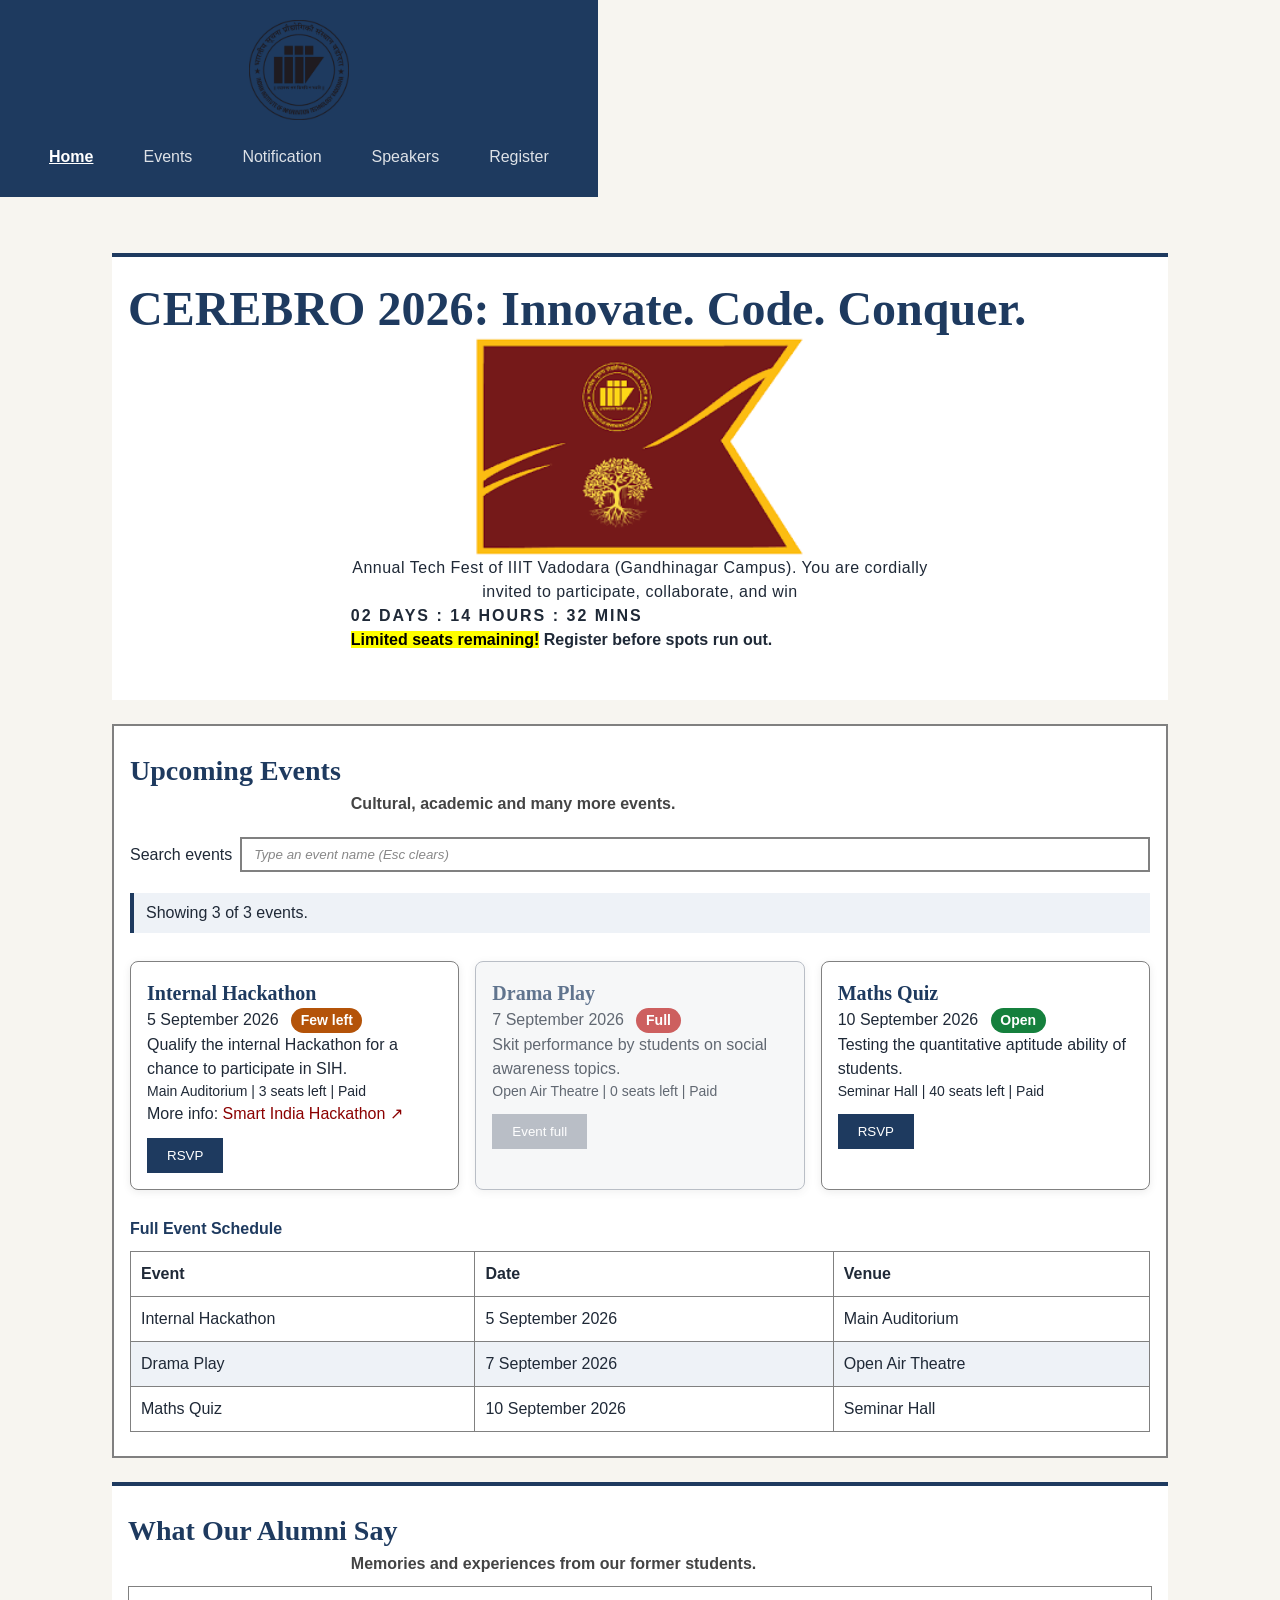
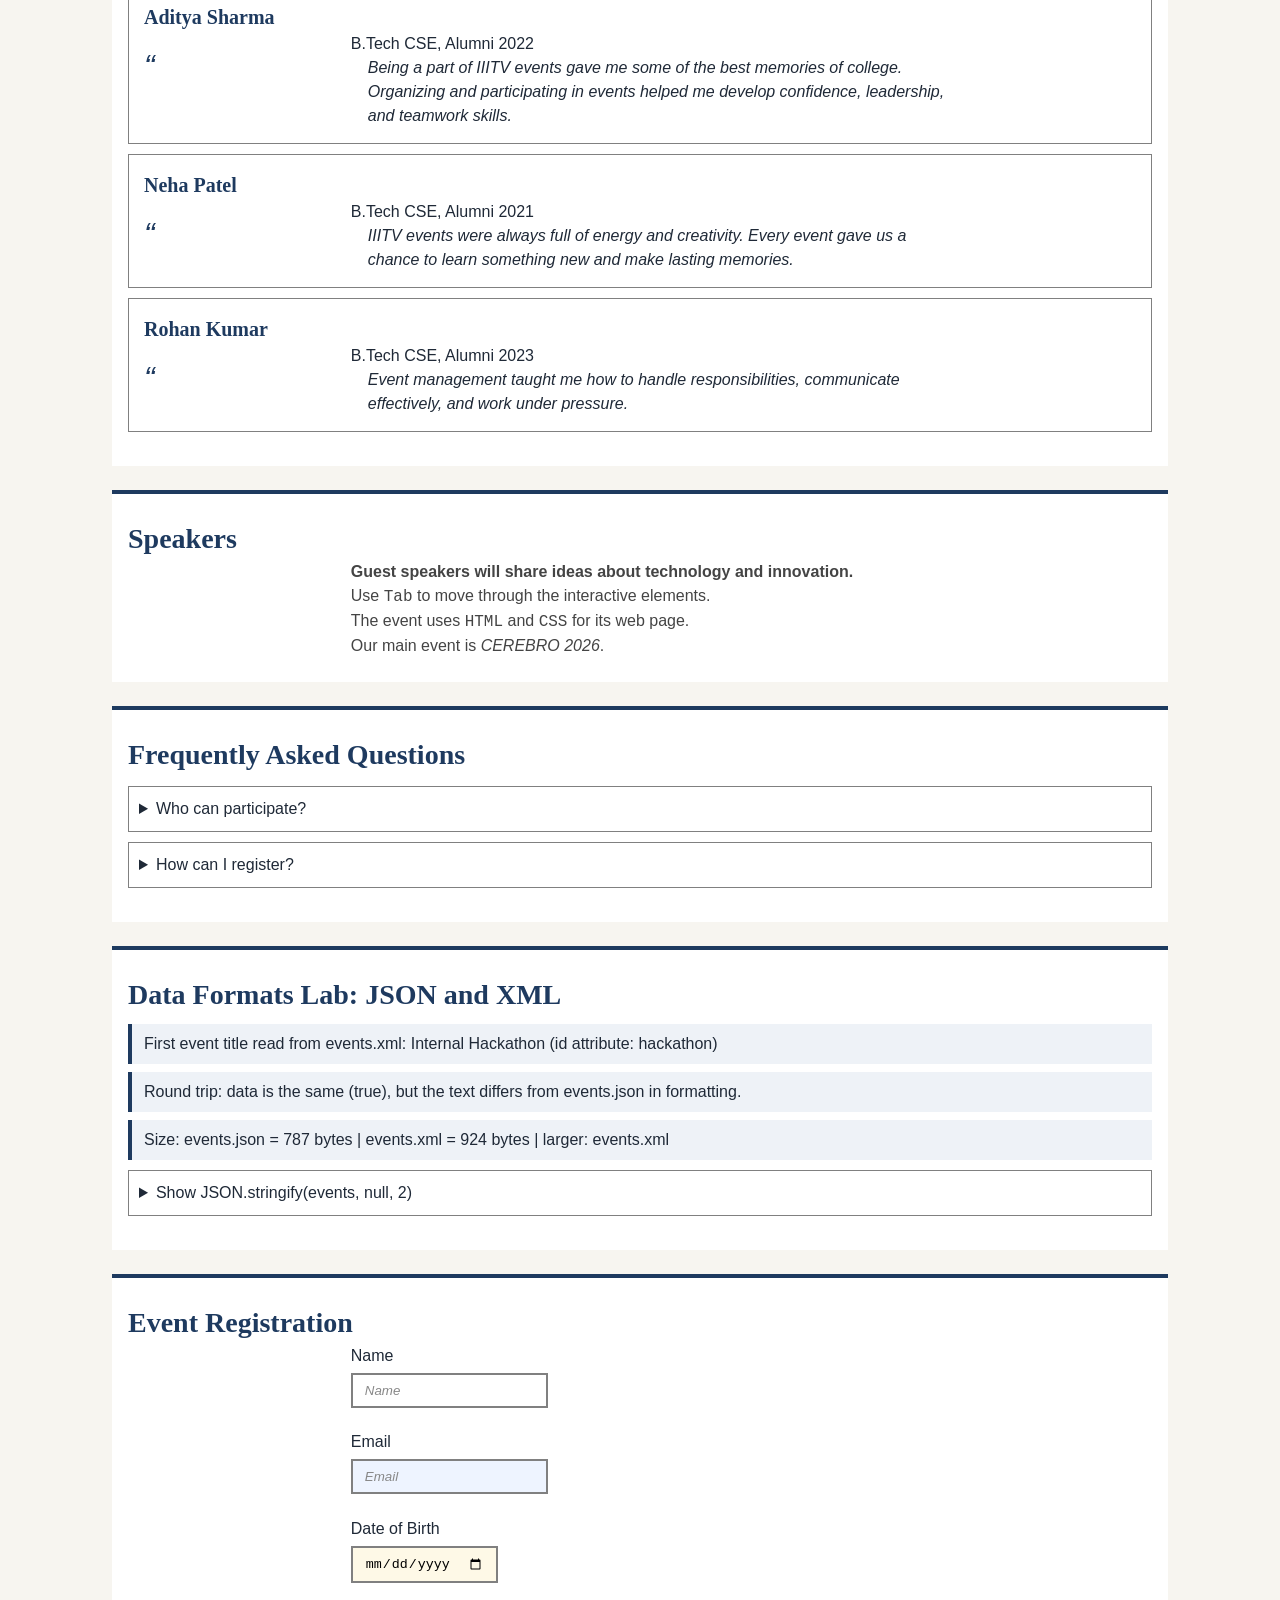
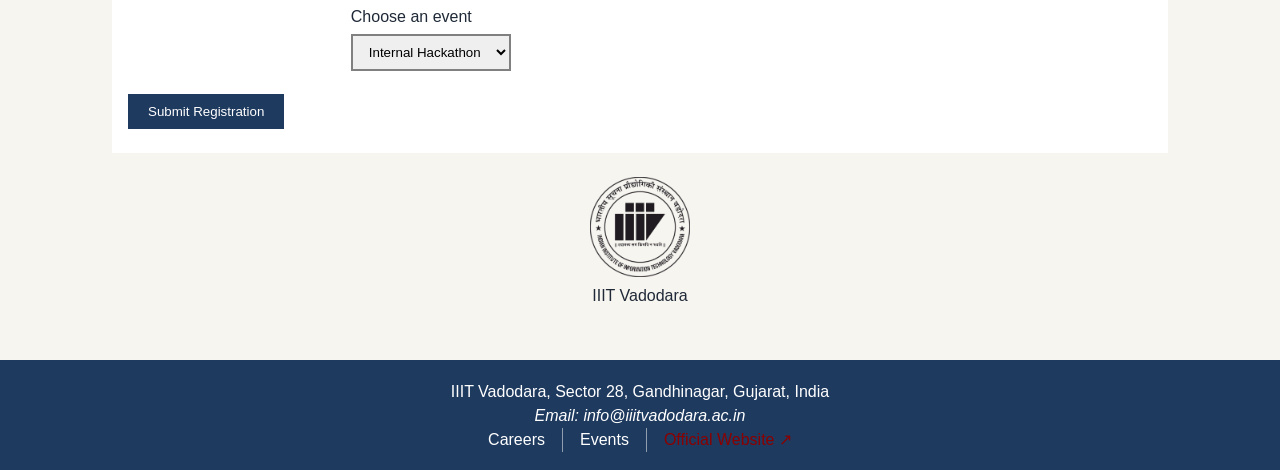
<file: index.html>
<!doctype html>
<html lang="en">
  <head>
    <meta charset="UTF-8" />
    <meta name="viewport" content="width=device-width, initial-scale=1" />
    <title>Campus Event Management - IIIT Vadodara</title>
    <meta
      name="description"
      content="Campus Event Management page for IIIT Vadodara Gandhinagar Campus."
    />
    <link rel="icon" href="IIIT_VADODARA_LOGO.png" />
    <meta property="og:title" content="Campus Event Management" />
    <meta
      property="og:description"
      content="Information about upcoming campus events at IIIT Vadodara."
    />
    <meta property="og:image" content="IIIT_VADODARA_LOGO.png" />
    <link rel="stylesheet" href="base.css" />
    <link rel="stylesheet" href="style.css" />
    <!-- B1 (Lab 5): viewport tag confirmed present — required for any of the
       responsive CSS to do anything on a real phone -->
  </head>
  <body>
    <header id="site-header" class="site-header">
      <img src="IIIT_VADODARA_LOGO.png" alt="IIIT Vadodara logo" width="100" />
      <nav class="nav" id="site-nav">
        <button
          type="button"
          class="nav-toggle"
          aria-label="Toggle navigation menu"
          aria-expanded="false"
          aria-controls="primary-nav-list"
        >
          <span aria-hidden="true">&#9776;</span>
        </button>
        <ul class="navigation nav-links" id="primary-nav-list">
          <li><a href="index.html" class="active">Home</a></li>
          <li><a href="#events">Events</a></li>
          <li><a href="#notification">Notification</a></li>
          <li><a href="#speakers">Speakers</a></li>
          <li><a href="#registration">Register</a></li>
        </ul>
      </nav>
    </header>

    <!-- Lab 5 B2/B6: nav is its own top-level grid region.
       Lab 6 B4: script.js toggles the "open" class on #primary-nav-list when
       the hamburger is clicked, and keeps aria-expanded in sync. -->

    <main id="main">
      <section>
        <h1>CEREBRO 2026: Innovate. Code. Conquer.</h1>
        <img src="download.png" alt="IIIT Vadodara campus flag" width="300" />
        <p class="details">
          Annual Tech Fest of IIIT Vadodara (Gandhinagar Campus). You are
          cordially invited to participate, collaborate, and win
        </p>
        <p class="countdown">02 DAYS : 14 HOURS : 32 MINS</p>
        <p id="notification" class="notification">
          <mark>Limited seats remaining!</mark> Register before spots run out.
        </p>
        <a href="#registration">Register Now</a>
        <a href="#events">Explore Events</a>
      </section>

      <section class="events" id="events">
        <h2>Upcoming Events</h2>
        <p>Cultural, academic and many more events.</p>

        <!-- Lab 6 B6: search box. script.js filters the cards on every keystroke;
           Escape clears it. -->
        <div class="search-bar">
          <label for="search">Search events</label>
          <input
            type="search"
            id="search"
            name="search"
            placeholder="Type an event name (Esc clears)"
            autocomplete="off"
          />
        </div>

        <!-- Lab 6 B7: one status line for the three fetch states
           (loading / success / error). role="status" makes screen readers announce changes. -->
        <div
          id="events-status"
          class="status"
          role="status"
          data-state="loading"
        >
          Loading events...
        </div>

        <!-- Lab 6 B2: this container starts EMPTY. script.js builds every card
           from events.json (Lab 5's hard-coded cards were removed). -->
        <div class="event-grid" id="event-grid"></div>
        <noscript
          ><p>Please enable JavaScript to see the event cards.</p></noscript
        >

        <table class="schedule">
          <caption>
            Full Event Schedule
          </caption>
          <thead>
            <tr>
              <th scope="col">Event</th>
              <th scope="col">Date</th>
              <th scope="col">Venue</th>
            </tr>
          </thead>
          <tbody>
            <tr>
              <td>Internal Hackathon</td>
              <td>5 September 2026</td>
              <td>Main Auditorium</td>
            </tr>
            <tr>
              <td>Drama Play</td>
              <td>7 September 2026</td>
              <td>Open Air Theatre</td>
            </tr>
            <tr>
              <td>Maths Quiz</td>
              <td>10 September 2026</td>
              <td>Seminar Hall</td>
            </tr>
          </tbody>
        </table>
      </section>

      <section>
        <h2>What Our Alumni Say</h2>
        <p>Memories and experiences from our former students.</p>
        <article>
          <h3>Aditya Sharma</h3>
          <p>B.Tech CSE, Alumni 2022</p>
          <blockquote>
            <p>
              Being a part of IIITV events gave me some of the best memories of
              college. Organizing and participating in events helped me develop
              confidence, leadership, and teamwork skills.
            </p>
          </blockquote>
        </article>
        <article>
          <h3>Neha Patel</h3>
          <p>B.Tech CSE, Alumni 2021</p>
          <blockquote>
            <p>
              IIITV events were always full of energy and creativity. Every
              event gave us a chance to learn something new and make lasting
              memories.
            </p>
          </blockquote>
        </article>
        <article>
          <h3>Rohan Kumar</h3>
          <p>B.Tech CSE, Alumni 2023</p>
          <blockquote>
            <p>
              Event management taught me how to handle responsibilities,
              communicate effectively, and work under pressure.
            </p>
          </blockquote>
        </article>
      </section>

      <section id="speakers">
        <h2>Speakers</h2>
        <p>Guest speakers will share ideas about technology and innovation.</p>
        <p>Use <kbd>Tab</kbd> to move through the interactive elements.</p>
        <p>
          The event uses <code>HTML</code> and <code>CSS</code> for its web
          page.
        </p>
        <p>Our main event is <cite>CEREBRO 2026</cite>.</p>
      </section>

      <section>
        <h2>Frequently Asked Questions</h2>
        <details>
          <summary>Who can participate?</summary>
          <p>Students of IIIT Vadodara can participate in the events.</p>
        </details>
        <details>
          <summary>How can I register?</summary>
          <p>Fill in the registration form below and submit it.</p>
        </details>
      </section>

      <!-- Lab 7: reads the SAME events from events.json (parsed with res.json())
         and from events.xml (parsed with DOMParser). script.js fills these elements. -->
      <section id="data-lab">
        <h2>Data Formats Lab: JSON and XML</h2>
        <div class="data-line" id="xml-title">Loading events.xml...</div>
        <div class="data-line" id="roundtrip-result">
          Waiting for events.json...
        </div>
        <div class="data-line" id="size-report">Waiting for file sizes...</div>
        <details>
          <summary>Show JSON.stringify(events, null, 2)</summary>
          <pre id="roundtrip-output"></pre>
        </details>
      </section>

      <section id="registration">
        <h2>Event Registration</h2>
        <!-- Lab 6 B8: "novalidate" turns OFF the browser's own popup so script.js can
           run checkValidity() and show our messages next to each field.
           Built-in rules: required, type="email", pattern. Custom rule: setCustomValidity in script.js. -->
        <form action="thankyou.html" novalidate>
          <p><label for="name">Name</label></p>
          <p>
            <input
              id="name"
              name="name"
              type="text"
              required
              pattern="[A-Za-z][A-Za-z .'\-]*"
              title="Letters, spaces, dots, apostrophes and hyphens only, starting with a letter."
              placeholder="Name"
              aria-describedby="name-error"
            />
            <span class="field-error" id="name-error"></span>
          </p>

          <p><label for="email">Email</label></p>
          <p>
            <input
              id="email"
              name="email"
              type="email"
              required
              pattern="[^@\s]+@[^@\s]+\.[A-Za-z]{2,}"
              title="Enter an email like name@example.com"
              placeholder="Email"
              aria-describedby="email-error"
            />
            <span class="field-error" id="email-error"></span>
          </p>

          <p><label for="dob">Date of Birth</label></p>
          <p>
            <input
              id="dob"
              name="dob"
              type="date"
              required
              aria-describedby="dob-error"
            />
            <span class="field-error" id="dob-error"></span>
          </p>

          <p><label for="event">Choose an event</label></p>
          <p>
            <!-- values match the "id" field in events.json, so an RSVP button can pre-select its event -->
            <select id="event" name="event">
              <option value="hackathon">Internal Hackathon</option>
              <option value="quiz">Maths Quiz</option>
              <option value="drama">Drama Play</option>
            </select>
            <span class="field-error" id="event-error"></span>
          </p>
          <button type="submit">Submit Registration</button>
        </form>
      </section>

      <figure>
        <img
          src="IIIT_VADODARA_LOGO.png"
          alt="IIIT Vadodara logo"
          width="100"
        />
        <figcaption>IIIT Vadodara</figcaption>
      </figure>
    </main>

    <footer>
      <p>IIIT Vadodara, Sector 28, Gandhinagar, Gujarat, India</p>
      <address>Email: info@iiitvadodara.ac.in</address>
      <nav>
        <ul class="footer-links">
          <li><a href="careers.html">Careers</a></li>
          <li><a href="#events">Events</a></li>
          <li>
            <a href="https://iiitvadodara.ac.in" target="_blank" rel="noopener"
              >Official Website</a
            >
          </li>
        </ul>
      </nav>
    </footer>

    <!-- Lab 6 A1: script linked just before </body>; defer = run after the HTML is parsed -->
    <script src="script.js" defer></script>
  </body>
</html>
</file>
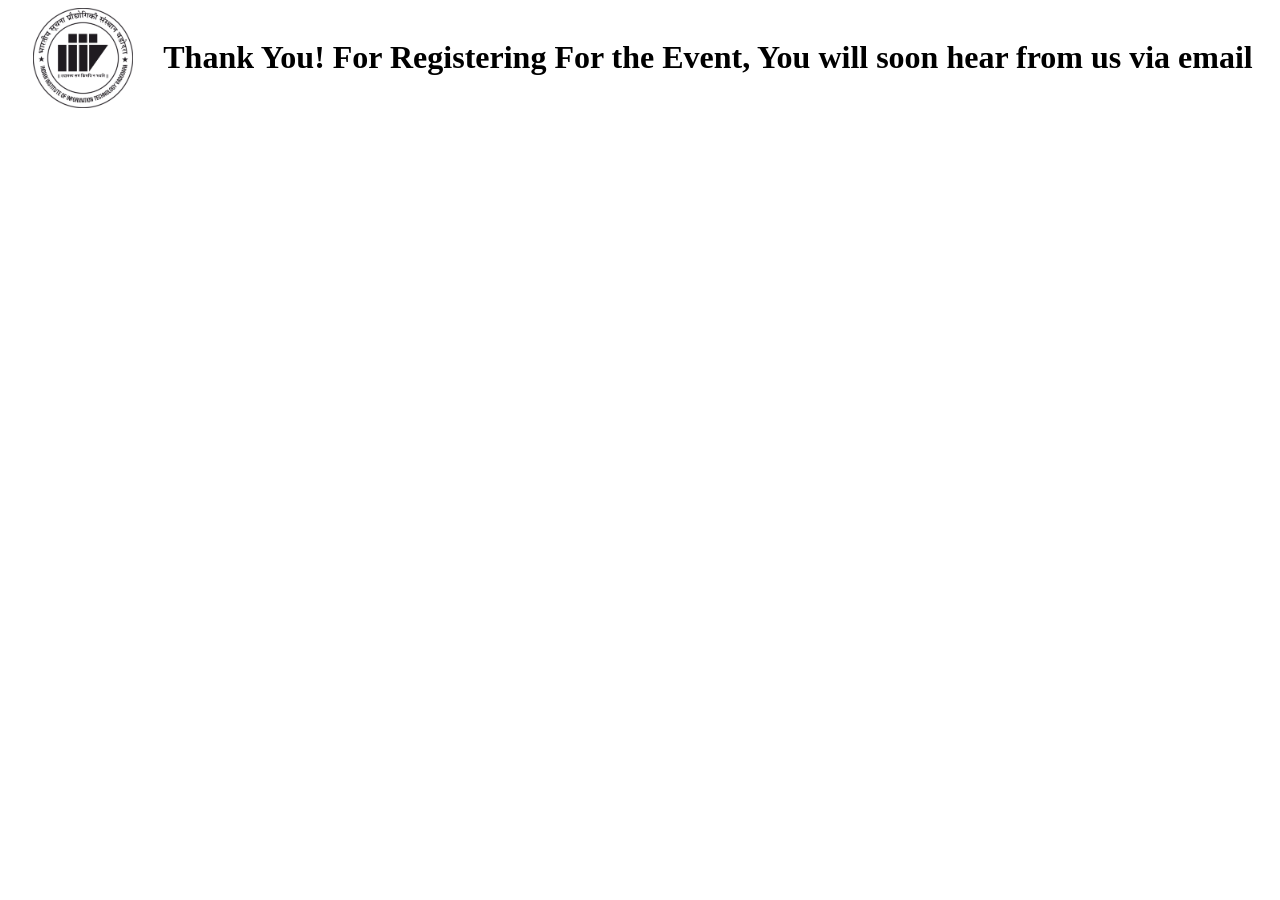
<file: thankyou.html>
<!DOCTYPE html>
<html lang="en">
<head>
    <meta charset="UTF-8">
    <meta name="viewport" content="width=device-width, initial-scale=1.0">
    <title>Thank You</title>
    <link rel="stylesheet" href="thankyou.css">
</head>
<body>
    <img class = "logo" src="IIIT_VADODARA_LOGO.png" alt="IIIT Vadodara logo" width="100">
    <div class="card">
        <h1>Thank You! For Registering For the Event, You will soon hear from us via email</h1>
    </div>
</body>
</html>
</file>
<file: base.css>
* {
  margin: 0;
  padding: 0;
  box-sizing: border-box;
}

:root {
  --brand: #1e3a8a;
  --page-bg: #f4f4f4;
  --card-bg: white;
}

body {
  font-family: Arial, sans-serif;
  color: #222;
  background-color: var(--page-bg);
  line-height: 1.5;
}

h1, h2, h3 {
  font-family: Georgia, serif;
}
h1 { font-size: 2rem; color: var(--brand); }
h2 { font-size: 1.5rem; color: var(--brand); }
h3 { color: var(--brand); }

p { line-height: 1.5; }

ul { list-style: none; }

a { text-decoration: none; }

/* A8: Link states declared in LVHA order — Link, Visited, Hover, Active.
   All four have equal specificity (0,1,0), so when more than one could
   match the same link at once, CSS falls back to source order and the
   LAST rule wins. A hovered, visited link matches both :visited and
   :hover — if :visited were written after :hover, its color would always
   win and the link could never show a hover effect once visited. Putting
   :hover after :visited (and :active last, since it's the most fleeting,
   user-driven state) guarantees each state can still be seen when it's
   the one currently happening. :focus is added alongside :hover for
   keyboard accessibility. */
a:link { color: white; }
/* a:visited { color: purple; } */
a:hover { text-decoration: underline; }
a:focus { outline: 3px solid orange; }
a:active { color: darkred; }

.skip {
  position: absolute;
  left: -9999px;
  top: 0;
}
.skip:focus {
  left: 10px;
  top: 10px;
  background: white;
  padding: 10px;
  z-index: 10;
}

input, select {
  padding: 8px 12px; /* padding shorthand */
  border: 2px solid gray; /* border shorthand */
  margin: 5px 0; /* margin shorthand */
}
button {
  padding: 10px 20px;
  border: 0;
  background-color: var(--brand);
  color: white;
}

footer {
  padding: 20px;
  text-align: center;
}
</file>
<file: style.css>
/* LAB 3 — base component styles
   (A9: refactored from #site-header to .site-header — see note
   at the bottom of the Lab 4 section for why)*/

.site-header {
  background-color: var(--brand);
  color: white;
  padding: 20px;
  text-align: center;
}
.site-header img { margin-bottom: 10px; }
.site-header a { color: white; }


/* Descendant selector (Lab 3) — matches an <a> at ANY depth inside <nav>,
   e.g. nav > ul > li > a. Compare with the child combinator below (A2). */
nav a {
  color: white;
  margin: 5px;
}




main { padding: 20px; }
section { margin: 20px 0; padding: 20px; }


.events {
  background-color: var(--card-bg);
  border: 2px solid gray;
  
}

.navigation {
  display:flex;
  justify-content: center;

}




section { background-color: white; }
.events { background-color: var(--card-bg); }

article {
  background-color: var(--card-bg);
  border: 1px solid gray;
 
  margin: 10px 0;
  padding: 15px;
}

.countdown {
  font-weight: bold;
  letter-spacing: 2px;
  text-transform: uppercase;
}


.details {
  text-align: center;
  text-decoration: none;
  line-height: 1.5;
  letter-spacing: 0.5px;
}

h1 { font: bold 2rem Georgia, serif; }


figure {
  text-align: center;
  margin: 20px;
}

details {
  background-color: var(--card-bg);
  border: 1px solid gray;
  margin: 10px 0;
  padding: 10px;
}

button:hover, button:focus {
  background-color: #111827;
  outline: 3px solid orange;
}

footer {
  background-color: var(--brand);
  color: white;
}
footer a { color: white; }

/* Base table structure (striping itself is added in the Lab 4 section
   below, under A6, so all the new selector work stays together there) */
.schedule {
  width: 100%;
  border-collapse: collapse;
  margin-top: 15px;
}
.schedule caption {
  font-weight: bold;
  margin-bottom: 10px;
  text-align: left;
  color: var(--brand);
}
.schedule th,
.schedule td {
  border: 1px solid gray;
  padding: 10px;
  text-align: left;
}


/*
   LAB 4 — Part A: Selectors, the cascade & specificity
  */

/* A2: Child combinator — styles ONLY elements that are DIRECT
   children of <main> (the six top-level <section>s). This is
   different from a descendant selector like "nav a" above, which
   reaches an <a> no matter how many levels deep it is nested. If
   a <section> ever contained a nested <section>, "main > section"
   would still skip the inner one, but "main section" would not. */
main > section {
  border-top: 4px solid var(--brand);
}

/* A2: Same idea applied to the nav list — only the <li>s that are
   direct children of .navigation get this spacing, not any <li>
   that might be nested deeper inside a dropdown later on. */
.navigation > li {
  margin: 0 8px;
}


/* A3: Adjacent sibling combinator — styles ONLY the single <p>
   that comes immediately after an <h2>. In the Speakers section
   this bolds just the first paragraph ("Guest speakers..."). */
h2 + p {
  font-weight: bold;
}

/* A3: General sibling combinator — styles EVERY <p> that comes
   after an <h2> at the same nesting level, not just the first.
   In the Speakers section all four paragraphs turn this grey
   colour, while only the first one (matched above too) is also
   bold — that overlap is exactly how h2 + p and h2 ~ p differ. */
h2 ~ p {
  color: #444;
}


/* A4: Attribute selector — flag external links and add a visual
   "leaving the site" marker with generated content. */
a[href^="https"] {
  color: darkred;
}
a[href^="https"]::after {
  content: " \2197"; /* ↗ */
}

/* A4: Attribute selectors — style typed form fields differently */
input[type="email"] {
  background-color: #eef4ff;
}
input[type="date"] {
  background-color: #fef9e7;
}


/* A5: Focus styling for form fields, so keyboard users always
   know which field they're in (a:hover / a:focus / a:visited
   live in base.css, reordered into LVHA order — see A8 there). */
input:focus,
select:focus {
  outline: 3px solid orange;
  border-color: var(--brand);
}


/* A6: nth-child — stripe alternating rows of the schedule table */
.schedule tbody tr:nth-child(even) {
  background-color: #eef2f7;
}

/* A6: first-child / last-child — give the footer link list a
   divider BETWEEN items, then drop it after the last one so the
   list doesn't end with a trailing line. */
footer nav ul {
  display: flex;
  justify-content: center;
  flex-wrap: wrap;
}
footer nav li {
  border-right: 1px solid rgba(255, 255, 255, 0.5);
  padding: 0 12px;
}
footer nav li:last-child {
  border-right: none;
}

/* A6: :not() — every nav link except the currently active page
   (.active is set on "Home" in index.html) gets slightly muted;
   the active link stays fully opaque and underlined. */
.navigation a:not(.active) {
  opacity: 0.85;
}
.navigation a.active {
  text-decoration: underline;
  font-weight: bold;
}


/* A7: Generated content — a large quotation mark before each
   alumni testimonial. content: ""; alone would render nothing
   visible, so we give it the actual character to display. */
blockquote {
  position: relative;
  padding-left: 34px;
  font-style: italic;
}
blockquote::before {
  content: "\201C"; /* " */
  position: absolute;
  left: 0;
  top: -6px;
  font-size: 2rem;
  line-height: 1;
  color: var(--brand);
}

/* A7: style the hint text shown inside empty inputs */
input::placeholder {
  color: #888;
  font-style: italic;
}


/* A9: Keep specificity low.
   #site-header and #notification used to be styled by ID
   (specificity 1,0,0 — higher than almost anything else on the
   page, and impossible to override without another ID or
   !important). They're now styled via .site-header and
   .notification classes instead; the id="" attributes stay in
   the HTML only as anchor targets / accessibility landmarks, not
   as style hooks. No selector in this file uses an ID selector. */
.notification {
  font-weight: bold;
}


/*
   ================================================================
   LAB 5 — Part A: A design system & the box model
   Everything below is new for Lab 5. Nothing above this line was
   touched, and index.html stays exactly as it was — every selector
   here reaches the right element through the existing markup (no
   new classes/ids added): the three event <article>s via
   ".events article", the hero photo via "h1 + img" (the only img
   right after an h1), and so on.
   ================================================================
*/

/* A5: one Google web font. @import has to come before every other
   rule in the file, so it's pinned right here at the top of the
   Lab 5 section rather than the very top of the whole file (which
   would put it above the Lab 3/4 comment header). The whole url()
   stays on one line. */
@import url("https://fonts.googleapis.com/css2?family=Space+Grotesk:wght@500;700&display=swap");


/* -------------------------------------------------------------
   A6: box-sizing
   Wins the cascade for every element, including ones already
   styled above (cards, table cells, inputs). With border-box, an
   element's declared width already INCLUDES its padding and
   border, instead of padding/border adding extra pixels on top of
   that width.

   NOTES — actual width of a boxed element, with vs without this:
     .card { width: 300px; padding: 15px; border: 1px solid gray; }
     content-box (browser default, no reset):
       rendered width = 300 (width) + 15*2 (padding) + 1*2 (border)
                      = 332px on screen
     border-box (this reset applied):
       rendered width = 300px on screen, exactly as declared;
       the content area is what shrinks: 300 - 30 - 2 = 268px
   ------------------------------------------------------------- */
* {
  box-sizing: border-box;
}


/* -------------------------------------------------------------
   A2 + A3: colour palette as custom properties
   --brand and --card-bg already existed above (Lab 3/4 rules
   reference them); they're redefined here alongside the new
   --accent / --ink / --paper tokens so the whole palette lives
   in one place. Every colour FORM required by A3 (hex, rgb(),
   hsl()) appears at least once, plus one semi-transparent colour
   for overlays/hover.
   ------------------------------------------------------------- */
:root {
  --brand: #1e3a5f;                 /* hex  — deep tech-fest navy   */
  --accent: hsl(24, 88%, 55%);      /* hsl() — warm CTA orange      */
  --ink: rgb(31, 41, 55);           /* rgb() — near-black body text */
  --paper: #f7f5f0;                 /* hex  — warm off-white page   */
  --card-bg: #ffffff;
  --overlay: rgb(0 0 0 / 40%);      /* A3: semi-transparent colour  */

  /* A5: font stack + type scale, all in rem so it scales with the
     user's browser font-size setting instead of being pinned to px */
  --font-display: "Space Grotesk", Georgia, serif;
  --font-body: -apple-system, "Segoe UI", Roboto, Arial, sans-serif;

  --step-small: 0.875rem;
  --step-body: 1rem;
  --step-h3: 1.25rem;
  --step-h2: 1.75rem;
  --step-h1: clamp(1.5rem, 4vw, 3rem); /* A4: fluid heading, no media query needed */
}


/* -------------------------------------------------------------
   A5: typography & type scale
   ------------------------------------------------------------- */
body {
  font-family: var(--font-body);
  color: var(--ink);
  background-color: var(--paper);
  font-size: var(--step-body);
  line-height: 1.5;                 /* A5: body line-height */
}

h1, h2, h3 {
  font-family: var(--font-display);
  color: var(--brand);
}
h1 { font-size: var(--step-h1); }
h2 { font-size: var(--step-h2); }
h3 { font-size: var(--step-h3); }

small { font-size: var(--step-small); }

/* A5: cap reading width so long paragraphs don't run edge to edge */
p {
  max-width: 65ch;
  margin-left: auto;
  margin-right: auto;
}


/* -------------------------------------------------------------
   A7: apply the box model — page container + section spacing
   ------------------------------------------------------------- */
#main {
  width: min(90%, 60rem);           /* A4: relative width, % form */
  margin: 0 auto;                   /* centre the page container  */
  padding: 2rem 1rem;
}

section {
  /* A7: four-value shorthand written out in full on purpose —
     Top Right Bottom Left — even though top/bottom match here */
  padding: 1.5rem 1rem 1.5rem 1rem;
  margin: 1.5rem 0 1.5rem 0;
}


/* -------------------------------------------------------------
   A8: card component
   Targets only the three event <article>s (".events article"),
   not the alumni testimonial <article>s elsewhere on the page —
   those keep the plain "article" rule from the Lab 3 section
   above, so the two kinds of content read differently without
   needing new classes.
   ------------------------------------------------------------- */
.events article {
  padding: 1rem;
  border: 1px solid gray;           /* hairline border stays in px */
  border-radius: 0.5rem;
  box-shadow: 0 2px 8px rgb(0 0 0 / 8%);
  margin: 0.75rem 0;
}
.events article:hover {
  box-shadow: 0 4px 12px var(--overlay);
}


/* -------------------------------------------------------------
   A9: tidy images + use display deliberately
   ------------------------------------------------------------- */
img {
  max-width: 1000%;
  height: auto;
}

/* Hero banner: the campus-flag image is the only <img> that comes
   straight after an <h1>, so "h1 + img" reaches it with no new
   class. It needs a fixed shape regardless of the source image's
   own aspect ratio, so object-fit crops it instead of squashing
   it; calc() carves out room to match the section's own side
   padding exactly. */
h1 + img {
  display: block;
  width: calc(100% - 2rem);         /* A4: calc() */
  height: 220px;
  margin: 0 auto;
  object-fit: contain;
}

/* display, used deliberately (A9):
   - "a row of nav items" is already display:flex via .navigation
     above — not repeated here.
   - The hero's second call-to-action ("Explore Events") is hidden
     for now with display:none, to be revealed later once the
     full events lineup is confirmed. This is different from
     visibility:hidden: display:none removes the element from
     layout completely (no reserved space, skipped by tab order
     and screen readers), while visibility:hidden would still
     occupy its box on the page, just invisibly. */
section:first-of-type a[href="#events"] {
  display: none;
}


/*
   ================================================================
   LAB 5 — Part B: Layout — CSS Grid & responsive design
   ================================================================
*/

/* B1: the viewport tag is already in <head> — confirmed there,
   nothing to add here. Without it, none of the @media rules below
   would ever kick in on a real phone (it would just render at
   "desktop width" and get zoomed out). */


/* -------------------------------------------------------------
   B2: page skeleton laid out with Grid.
   Mobile-first base: everything stacked in one column, in the
   order header / nav / main / footer. header, #site-nav, #main
   and footer are each direct children of <body>, so grid-area
   places them straight into the named regions below.
   ------------------------------------------------------------- */
body {
  display: grid;
  grid-template-areas:
    "header"
    "nav"
    "main"
    "footer";
  grid-template-rows: auto auto 1fr auto;
}
header    { grid-area: header; }
#site-nav { grid-area: nav; }
#main     { grid-area: main; }
footer    { grid-area: footer; }


/* -------------------------------------------------------------
   B3 + B4: responsive card grid — NO media query here on purpose;
   auto-fit + minmax does all the reflowing by itself.
   NOTES: auto-fit fits as many minmax(15rem, 1fr) tracks as will
   fit in a row without any track dropping under 15rem, stretching
   them to fill the row; once the container is too narrow for two
   15rem tracks side by side, it drops to a single column on its
   own — no breakpoint required.
   ------------------------------------------------------------- */
.event-grid {
  display: grid;
  grid-template-columns: repeat(auto-fit, minmax(15rem, 1fr));
  gap: 1rem;                        /* B4: gap */
}


/* -------------------------------------------------------------
   B6: responsive nav — mobile (base) state.
   The link row is hidden and the hamburger button is shown; the
   button's actual open/close CLICK behaviour is JavaScript, for a
   later lab — this only sets how each state should look.
   ------------------------------------------------------------- */
#site-nav {
  background-color: var(--brand);
  padding: 0.5rem 1rem;
  display: flex;
  align-items: center;
  gap: 0.75rem;                /* keeps the nav pinned while the
                                        page scrolls, at every width */
  z-index: 10;
}
.nav-toggle {
  display: inline-block;
  font-size: 1.25rem;
  line-height: 1;
  background: none;
  border: 1px solid white;
  border-radius: 0.25rem;
  padding: 0.35rem 0.75rem;
  color: white;
  cursor: pointer;
}
.nav-links {
  display: none;                    /* B6: hidden on phones */
}


/* -------------------------------------------------------------
   B5: mobile-first breakpoints.
   Everything above this point is the phone layout; each @media
   below only ADDS columns as the viewport grows — nothing here
   removes or overrides the mobile base for a screen that doesn't
   match.
   ------------------------------------------------------------- */

/* ~40rem (≈640px, tablet-ish): header and nav sit side by side
   (two columns), and the full link row replaces the hamburger. */
@media (min-width: 40rem) {
  body {
    grid-template-areas:
      "header nav"
      "main main"
      "footer footer";
    grid-template-columns: auto 1fr;
  }
  .nav-toggle { display: none; }
  .nav-links  { display: flex; }
}

/* ~64rem (≈1024px, desktop): the header+nav row from the 40rem
   breakpoint carries forward unchanged — nav stays a single
   horizontal bar at every desktop width, it never becomes a
   vertical sidebar. This breakpoint instead gives the page more
   breathing room now that there's plenty of width to spare: the
   container caps wider and the nav links get more space between
   them. */
@media (min-width: 64rem) {
  #main {
    width: min(85%, 70rem);
  }
  .nav-links {
    gap: 1.5rem;
  }
}


/* -------------------------------------------------------------
   B7: responsive images & type — mostly already covered by the
   Part A rules above: "img { max-width: 100%; }" lets every image
   scale down, "--step-h1: clamp(...)" is the fluid size, and
   "#main { width: min(90%, 60rem); }" + "p { max-width: 65ch; }"
   already cap how wide text/lines get on a large screen.
   ------------------------------------------------------------- */


/* B8/B9 (testing + jigsaw.w3.org/css-validator run) are manual
   checks done in the browser, not code — nothing to add here. */


   /*
   ================================================================
   LAB 6 — styles for the JavaScript-driven parts
   Paste this block at the VERY END of style.css (so it wins ties).
   ================================================================
*/

/* B6: search box */
.search-bar {
  display: flex;
  flex-wrap: wrap;
  align-items: center;
  gap: 0.5rem;
  margin: 1rem 0;
}
.search-bar input { flex: 1 1 15rem; }

/* B7: the three fetch states, chosen by script.js via data-state */
.status {
  margin: 0.5rem 0 1rem;
  padding: 0.5rem 0.75rem;
  border-left: 4px solid var(--brand);
  background-color: #eef2f7;
}
.status[data-state="loading"] { border-left-color: orange; background-color: #fff7e6; }
.status[data-state="error"]   { border-left-color: crimson; background-color: #fdecea; color: #7f1d1d; }
.status:empty { display: none; }

/* B2/B3: cards built by JavaScript */
.badge {
  display: inline-block;
  margin-left: 0.5rem;
  padding: 0.1rem 0.6rem;
  border-radius: 1rem;
  font-size: var(--step-small);
  font-weight: 700;
  color: white;
}
.badge-open { background-color: #15803d; }
.badge-few  { background-color: #b45309; }
.badge-full { background-color: #b91c1c; }

.events article.full     { background-color: #f3f4f6; border-color: #9ca3af; }
.events article.selected { outline: 3px solid var(--accent); }
.events .meta { font-size: var(--step-small); }

.rsvp { margin-top: 0.75rem; cursor: pointer; }
.rsvp:disabled,
.rsvp:disabled:hover {
  background-color: #9ca3af;
  outline: none;
  cursor: not-allowed;
}

/* B4: hamburger menu open state (phones). The 40rem breakpoint above
   already shows the links as a row, so this only matters below 40rem. */
#site-nav { flex-wrap: wrap; }
.nav-links.open {
  display: flex;
  flex-direction: column;
  flex-basis: 100%;
  gap: 0.25rem;
}
@media (min-width: 40rem) {
  .nav-links,
  .nav-links.open {
    flex-direction: row;
    flex-basis: auto;
  }
}

/* B8: validation feedback */
.field-error {
  display: block;
  min-height: 1.25em;
  color: crimson;
  font-size: var(--step-small);
}
form.was-validated input:invalid,
form.was-validated select:invalid {
  border-color: crimson;
  background-color: #fdecea;
}
form.was-validated input:valid,
form.was-validated select:valid {
  border-color: #15803d;
}


/*
   ================================================================
   LAB 7 — styles for the "Data Formats Lab" section
   Paste this block at the VERY END of style.css (after the Lab 6 block).
   ================================================================
*/

/* B3/B4/B5: result lines filled in by script.js (divs, so the
   p { max-width: 65ch } rule from Lab 5 does not apply to them) */
#data-lab .data-line {
  margin: 0.5rem 0;
  padding: 0.5rem 0.75rem;
  border-left: 4px solid var(--brand);
  background-color: #eef2f7;
}

/* B3: the JSON.stringify output block */
#data-lab pre {
  margin-top: 0.75rem;
  padding: 1rem;
  max-height: 20rem;
  overflow: auto;
  border-radius: 0.5rem;
  background-color: #0f172a;
  color: #e5e7eb;
  font-size: var(--step-small);
  line-height: 1.4;
}
</file>
<file: thankyou.css>
body{
    height: 100%;
    width: 100%;
    display: flex;
    justify-content: center;
}

.logo{
    margin-right: 20px;
}

div h1{
    padding: 10px;
}
</file>
